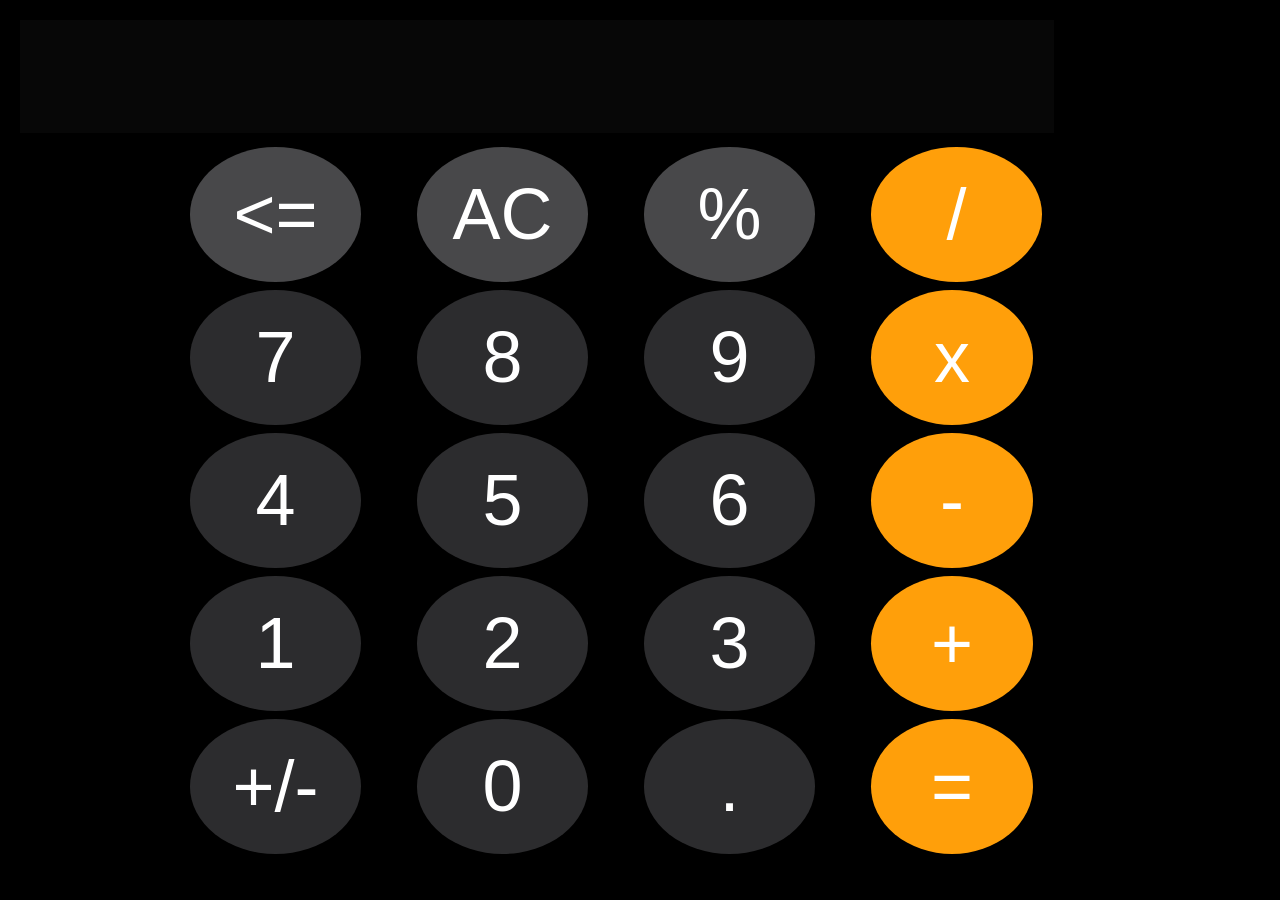
<file: calculator/index.html>
<!DOCTYPE html>
<html>
    <head>
        <meta charset="utf-8">
        <meta name="viewport" content="width=device-width, initial-scale=1">
        <title>Calculator</title>
        <link rel="stylesheet" href="style.css">
    </head>
    <body>
        <div class="input">
            <input class="userInput" type="text" readonly>
            
        </div>
        <div class="operations">
            <button onclick = "backspace()" class="ers" id="bksp"><=</button>
            <button onclick="clearAll()" class="ers" id="ac">AC</button>
            <button onclick="appendToDisplay('%')" class="ers" id="mod">%</button>
            <button onclick="appendToDisplay('/')" class="ers" id="div">/</button>
            <button onclick="appendToDisplay('7')" class="num" id="7">7</button>
            <button onclick="appendToDisplay('8')" class="num" id="8">8</button>
            <button onclick="appendToDisplay('9')" class="num" id="9">9</button>
            <button onclick="appendToDisplay('*')" class = "oper" id="x">x</button>
            <button onclick="appendToDisplay('4')" class="num" id="4">4</button>
            <button onclick="appendToDisplay('5')" class="num" id="5">5</button>
            <button onclick="appendToDisplay('6')" class="num" id="6">6</button>
            <button onclick="appendToDisplay('-')" class = "oper" id="-">-</button>
            <button onclick="appendToDisplay('1')" class="num" id="1">1</button>
            <button onclick="appendToDisplay('2')" class="num" id="2">2</button>
            <button onclick="appendToDisplay('3')" class="num" id="3">3</button>
            <button onclick="appendToDisplay('+')" class = "oper" id="+">+</button>
            <button onclick="changesign()" class="num" id="+/-">+/-</button>
            <button onclick="appendToDisplay('0')" class="num" id="0">0</button>
            <button onclick="appendToDisplay('.')"class="num" id=".">. </button>
            <button onclick="calculate()" class = "oper" id="=">=</button>
        </div>
        <script src="app.js"></script>
    </body>
</html>
</file>
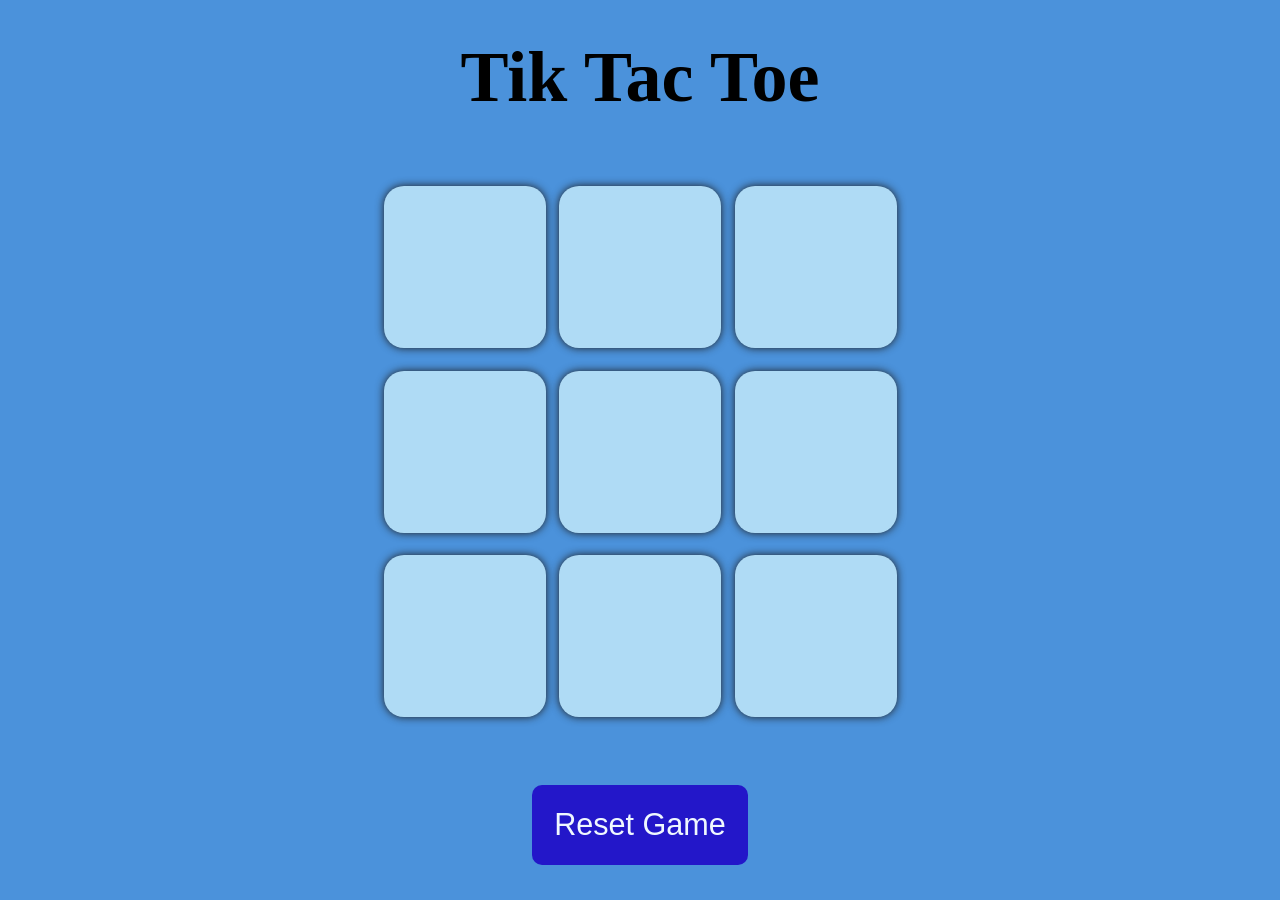
<file: TicTacToe/index.html>
<!DOCTYPE html>
<html>
    <head>
        <meta charset="utf-8">
        <meta name="viewport" content="width=device-width, initial-scale=1">
        <title>Tik Tac Toe</title>
        <link rel="stylesheet" href="style.css">
    </head>
    <body>
        <div class="msg-container hide">
            <p id ="msg">Winner</p>
            <button id="new-btn">New Game</button>
        </div>
        <main>
            <h2>Tik Tac Toe</h2>
            <div class="container">
                <div class="game">
                    <button class="box"></button>
                    <button class="box"></button>
                    <button class="box"></button>
                    <button class="box"></button>
                    <button class="box"></button>
                    <button class="box"></button>
                    <button class="box"></button>
                    <button class="box"></button>
                    <button class="box"></button>
                </div>
            </div>
            <div>
                <button class="reset-btn">Reset Game</button>
            </div>
        </main>
        <script src="app.js"></script>
    </body>
    </html>
</file>
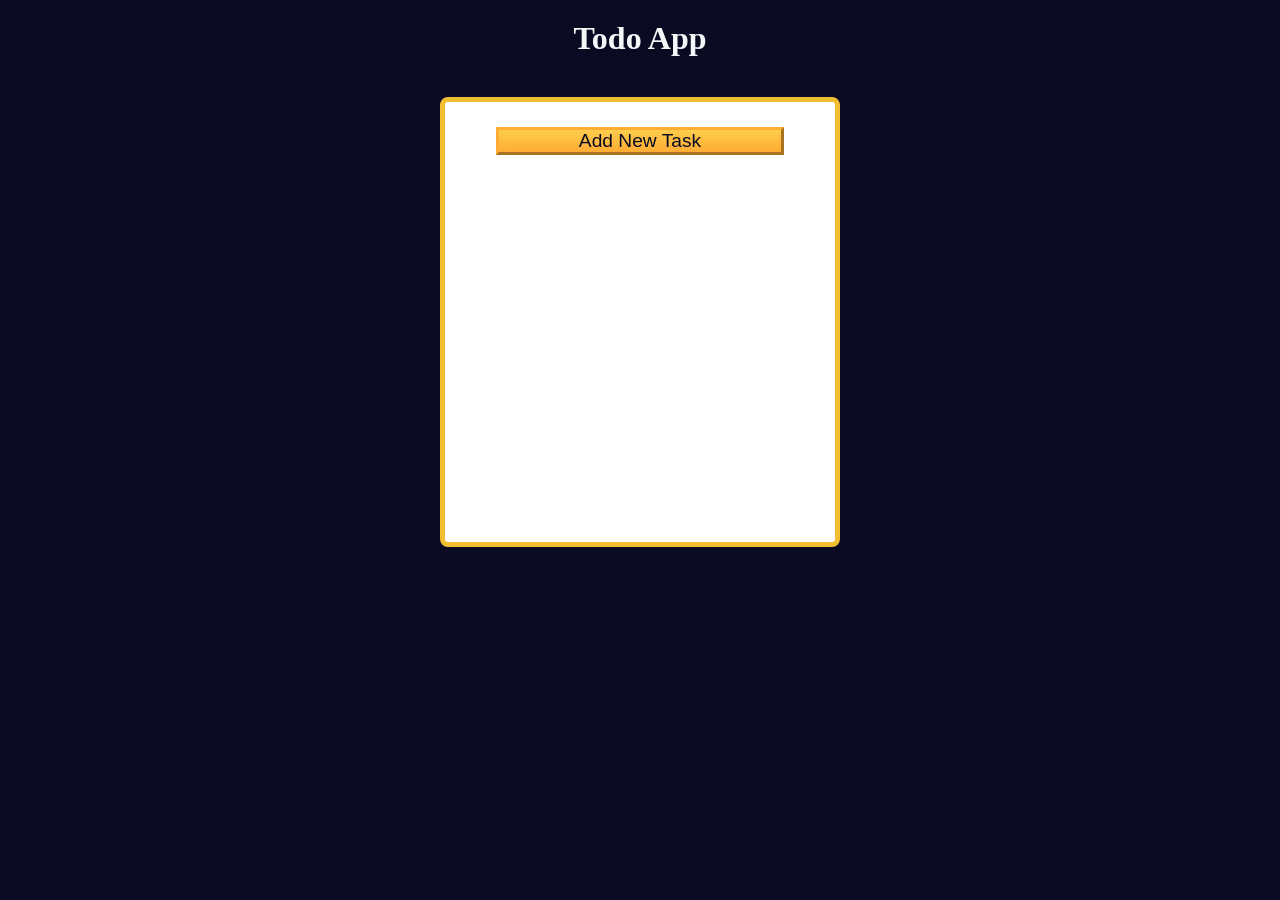
<file: ToDo-App/index.html>
<!DOCTYPE html>
<html lang="en">

<head>
  <meta charset="UTF-8" />
  <meta http-equiv="X-UA-Compatible" content="IE=edge" />
  <meta name="viewport" content="width=device-width, initial-scale=1.0" />
  <title>Learn localStorage by Building a Todo App</title>
  <link rel="stylesheet" href="styles.css" />
</head>

<body>
  <main>
    <h1>Todo App</h1>
    <div class="todo-app">
      <button id="open-task-form-btn" class="btn large-btn">
        Add New Task
      </button>
      <form class="task-form hidden" id="task-form">
        <div class="task-form-header">
          <button id="close-task-form-btn" class="close-task-form-btn" type="button" aria-label="close">
            <svg class="close-icon" xmlns="http://www.w3.org/2000/svg" viewBox="0 0 48 48" width="48px" height="48px"><path fill="#F44336" d="M21.5 4.5H26.501V43.5H21.5z" transform="rotate(45.001 24 24)" /><path fill="#F44336" d="M21.5 4.5H26.5V43.501H21.5z" transform="rotate(135.008 24 24)" /></svg>
          </button>
        </div>
        <div class="task-form-body">
          <label class="task-form-label" for="title-input">Title</label>
          <input required type="text" class="form-control" id="title-input" value="" />
          <label class="task-form-label" for="date-input">Date</label>
          <input type="date" class="form-control" id="date-input" value="" />
          <label class="task-form-label" for="description-input">Description</label>
          <textarea class="form-control" id="description-input" cols="30" rows="5"></textarea>
        </div>
        <div class="task-form-footer">
          <button id="add-or-update-task-btn" class="btn large-btn" type="submit">
            Add Task
          </button>
        </div>
      </form>
      <dialog id="confirm-close-dialog">
        <form method="dialog">
          <p class="discard-message-text">Discard unsaved changes?</p>
          <div class="confirm-close-dialog-btn-container">
            <button id="cancel-btn" class="btn">
              Cancel
            </button>
            <button id="discard-btn" class="btn">
              Discard
            </button>
          </div>
        </form>
      </dialog>
      <div id="tasks-container"></div>
    </div>
  </main>
  <script src="script.js"></script>
</body>

</html>
</file>
<file: calculator/style.css>
*{
    padding: 0px;
    margin: 0px;
}

body{
    background-color: black;
    display: flex;
    flex-direction: column;
    align-items: center;
    justify-content: center;
    gap: 1.5vmin;
    padding : 20px;
    max-height: 100vh;
}

.input{
    width: 100%;
    /*max-width: 400px;*/
}

.userInput{
    
    background-color: rgb(7, 7, 7);
    color: aliceblue;
    font-size: 9vh ;
    border: none;
    text-align: right;
    padding: 10px;
    outline: none;
}

.operations{
    width: 100vh;
    display: grid;
    grid-template-columns: repeat(4, 1fr);
    gap: 8px;
}

.ers{
    width: 19vmin;
    height: 15vh;
    border-radius: 50%;
    border: none;
    font-size: 8vh;
    color: white;
}

#bksp, #ac, #mod{
    background-color: #48484a;/*OR use #8e8e93*/
}

#add, #div{
    background-color: #ff9f0a;
}


.num{
    background-color: #2c2c2e;
    width: 19vh;
    height: 15vh;
    border-radius: 50%;
    border: none;
    font-size: 8vh;
    color: white;
}


.oper {
    width: 18vmin;
    height: 15vh;
    background-color: #ff9f0a;
    color: white;
    border: none;
    border-radius: 50%;
    font-size: 8vh;
}
</file>
<file: TicTacToe/style.css>
*{
    margin: 0;
    padding: 0;
}

body{
    background-color: rgb(75, 146, 219);
    text-align: center;
}
main{
    background-color: rgb(75, 146, 219);
    height: 100vmin;
    display: flex;
    flex-direction: column;
    justify-content: center;
    align-items: center;
    gap: 2vmin;
}
h2{
    font-size: 8vmin;
}

.container{
    height: 70vh;
    width: 70vh;
    align-items: center;
    justify-content: center;
    display: flex;
    gap: 4vmin;

}

.game{
    height: 60vh;
    width: 60vh;
    align-items: center;
    justify-content: center;
    display: flex;
    flex-wrap: wrap;
    gap: 1.5vmin;

}

.box{
    height: 18vmin;
    width: 18vmin;
    font-size: 10vmin;
    font-weight: 600;
    background-color: rgb(175, 219, 245);
    border: none;
    border-radius: 20px;
    box-shadow: 0 0 1vmin rgb(31, 30, 30);
    color: rgb(63, 63, 184);

}

.reset-btn{
    color:aliceblue;
    background-color: rgb(35, 23, 201);
    border:none;
    font-size: 3.4vmin;
    font-weight: 500;
    padding: 2.5vmin;
    border-radius: 10px;
}

.msg-container{
    height: 70vh;
    align-items: center;
    gap: 4rem;
}

#msg{
    font-size: 10vh;
    padding: 15vh ;
    color: #ffffc7;
}

#new-btn{
    color: aliceblue;
    font-size: 4vh;
    padding: 2.5vmin;
    border-radius: 10px;
    background-color: rgb(35, 23, 201);
    border: none;
}

.hide{
    display: none;
}
</file>
<file: ToDo-App/styles.css>
:root {
  --white: #fff;
  --light-grey: #f5f6f7;
  --dark-grey: #0a0a23;
  --yellow: #f1be32;
  --golden-yellow: #feac32;
}

*,
*::before,
*::after {
  margin: 0;
  padding: 0;
  box-sizing: border-box;
}

body {
  background-color: var(--dark-grey);
}

main {
  display: flex;
  flex-direction: column;
  justify-content: center;
  align-items: center;
}

h1 {
  color: var(--light-grey);
  margin: 20px 0 40px 0;
}

.todo-app {
  background-color: var(--white);
  width: 300px;
  height: 350px;
  border: 5px solid var(--yellow);
  border-radius: 8px;
  padding: 15px;
  position: relative;
  display: flex;
  flex-direction: column;
  gap: 10px;
}

.btn {
  cursor: pointer;
  width: 100px;
  margin: 10px;
  color: var(--dark-grey);
  background-color: var(--golden-yellow);
  background-image: linear-gradient(#fecc4c, #ffac33);
  border-color: var(--golden-yellow);
  border-width: 3px;
}

.btn:hover {
  background-image: linear-gradient(#ffcc4c, #f89808);
}

.large-btn {
  width: 80%;
  font-size: 1.2rem;
  align-self: center;
  justify-self: center;
}

.close-task-form-btn {
  background: none;
  border: none;
  cursor: pointer;
}

.close-icon {
  width: 20px;
  height: 20px;
}

.task-form {
  display: flex;
  position: absolute;
  top: 50%;
  left: 50%;
  transform: translate(-50%, -50%);
  background-color: var(--white);
  border-radius: 5px;
  padding: 15px;
  width: 300px;
  height: 350px;
  flex-direction: column;
  justify-content: space-between;
  overflow: auto;
}

.task-form-header {
  display: flex;
  justify-content: flex-end;
}

.task-form-body {
  display: flex;
  flex-direction: column;
  justify-content: space-around;
}

.task-form-footer {
  display: flex;
  justify-content: center;
}

.task-form-label,
#title-input,
#date-input,
#description-input {
  display: block;
}

.task-form-label {
  margin-bottom: 5px;
  font-size: 1.3rem;
  font-weight: bold;
}

#title-input,
#date-input,
#description-input {
  width: 100%;
  margin-bottom: 10px;
  padding: 2px;
}

#confirm-close-dialog {
  padding: 10px;
  margin: 10px auto;
  border-radius: 15px;
}

.confirm-close-dialog-btn-container {
  display: flex;
  justify-content: center;
  margin-top: 10px;
}

.discard-message-text {
  font-weight: bold;
  font-size: 1.5rem;
}

#tasks-container {
  height: 100%;
  overflow-y: auto;
}

.task {
  margin: 5px 0;
}

.hidden {
  display: none;
}

@media (min-width: 576px) {
  .todo-app,
  .task-form {
    width: 400px;
    height: 450px;
  }

  .task-form-label {
    font-size: 1.5rem;
  }

  #title-input,
  #date-input {
    height: 2rem;
  }

  #title-input,
  #date-input,
  #description-input {
    padding: 5px;
    margin-bottom: 20px;
  }
}
</file>
